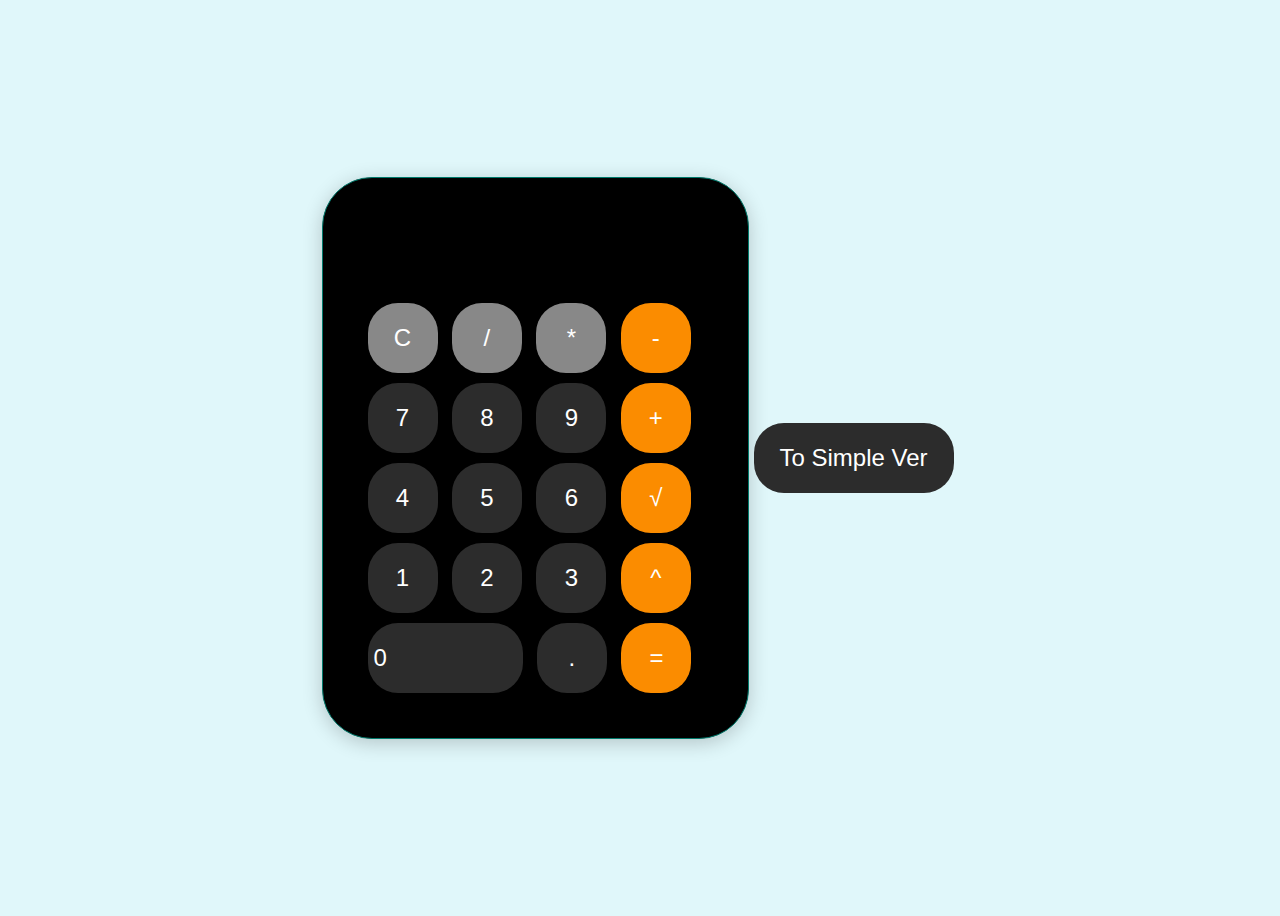
<file: index.html>
<!DOCTYPE html>
<html lang="en">
<head>
    <meta charset="UTF-8">
    <meta name="viewport" content="width=device-width, initial-scale=1.0">
    <title>Document</title>
    <link rel="stylesheet" href="style.css">
</head>
<body>

<div id="calculator">
    <input type="text" id="display" disabled>
    <div>
        <button class="special" onclick="clearDisplay()" id="g3">C</button>
        <button class="operator" onclick="appendToDisplay('/')" id="g1">/</button>
        <button class="operator" onclick="appendToDisplay('*')" id="g2">*</button>
        <button class="operator" onclick="appendToDisplay('-')" id="minus">-</button>
    </div>
    <div>
        <button onclick="appendToDisplay('7')" class="btnb">7</button>
        <button onclick="appendToDisplay('8')" class="btnb">8</button>
        <button onclick="appendToDisplay('9')" class="btnb">9</button>
        <button class="operator" onclick="appendToDisplay('+')" id="plus">+</button>
    </div>
    <div>
        <button onclick="appendToDisplay('4')" class="btnb">4</button>
        <button onclick="appendToDisplay('5')" class="btnb">5</button>
        <button onclick="appendToDisplay('6')" class="btnb">6</button>
        <button class="special" onclick="calculateSquareRoot()" id="divide">√</button>
    </div>
    <div>
        <button onclick="appendToDisplay('1')" class="btnb">1</button>
        <button onclick="appendToDisplay('2')" class="btnb">2</button>
        <button onclick="appendToDisplay('3')" class="btnb">3</button>
        <button class="special" onclick="calculateExponent()" id="multiply">^</button>
    </div>
    <div>
        <button onclick="appendToDisplay('0')" class="btn0">0</button>
        <button onclick="appendToDisplay('.')">.</button>
        <button class="special" onclick="calculateResult()" id="equal">=</button>
    </div>
</div>

<button id="navigate-button">To Simple Ver</button>
<script src="./script.js"></script>
</body>
</html>
</file>
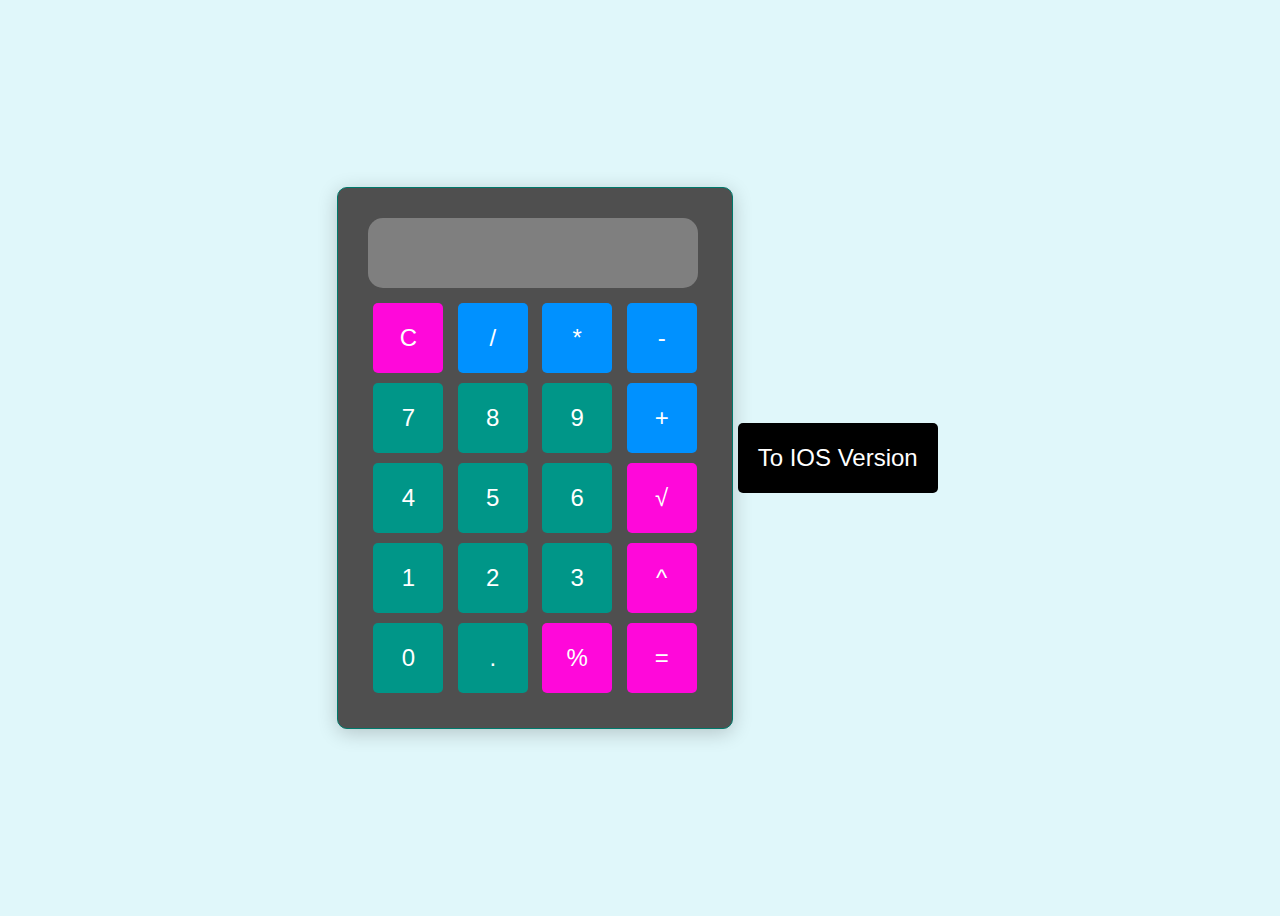
<file: index1.html>
<!DOCTYPE html>
<html lang="en">
<head>
    <meta charset="UTF-8">
    <meta name="viewport" content="width=device-width, initial-scale=1.0">
    <title>Colorful Calculator</title>
    <style>
        body {
            font-family: Arial, sans-serif;
            display: flex;
            justify-content: center;
            align-items: center;
            height: 100vh;
            background-color: #e0f7fa;
        }
        #calculator {
            border: 1px solid #00796b;
            border-radius: 10px;
            padding: 30px;
            background: #4f4f4f;
            box-shadow: 0 4px 20px rgba(0, 0, 0, 0.2);
        }
        #display {
            width: 93%;
            height: 50px;
            font-size: 24px;
            text-align: right;
            border-radius: 15px;
            padding: 10px;
            margin-bottom: 10px;
            border: none;
            color: white;
            background-color: #7f7f7f;
        }
        button {
            width: 70px;
            height: 70px;
            font-size: 24px;
            margin: 5px;
            border: none;
            border-radius: 5px;
            background-color: #009688;
            color: white;
            cursor: pointer;
            transition: background-color 0.3s;
        }
        button:hover {
            background-color: #00796b;
        }
        button:active {
            background-color: #004d40;
        }
        .operator {
            background-color: #0091ff;
        }
        .operator:hover {
            background-color: #0015fb;
        }
        .operator:active {
            background-color: #5eff00;
        }
        .special {
            background-color: #ff08da;
        }
        .special:hover {
            background-color: #e53935;
        }
        .special:active {
            background-color: #c62828;
        }
        #navigate-button{
            background-color: #000000;
            width: 200px;
        }
    </style>
</head>
<body>

<div id="calculator">
    <input type="text" id="display" disabled>
    <div>
        <button class="special" onclick="clearDisplay()">C</button>
        <button class="operator" onclick="appendToDisplay('/')">/</button>
        <button class="operator" onclick="appendToDisplay('*')">*</button>
        <button class="operator" onclick="appendToDisplay('-')">-</button>
    </div>
    <div>
        <button onclick="appendToDisplay('7')">7</button>
        <button onclick="appendToDisplay('8')">8</button>
        <button onclick="appendToDisplay('9')">9</button>
        <button class="operator" onclick="appendToDisplay('+')">+</button>
    </div>
    <div>
        <button onclick="appendToDisplay('4')">4</button>
        <button onclick="appendToDisplay('5')">5</button>
        <button onclick="appendToDisplay('6')">6</button>
        <button class="special" onclick="calculateSquareRoot()">√</button>
    </div>
    <div>
        <button onclick="appendToDisplay('1')">1</button>
        <button onclick="appendToDisplay('2')">2</button>
        <button onclick="appendToDisplay('3')">3</button>
        <button class="special" onclick="calculateExponent()">^</button>
    </div>
    <div>
        <button onclick="appendToDisplay('0')">0</button>
        <button onclick="appendToDisplay('.')">.</button>
        <button class="special" onclick="calculatePercentage()">%</button>
        <button class="special" onclick="calculateResult()">=</button>
    </div>
</div>
<button id="navigate-button">To IOS Version</button>
<script>
    let lastInput = '';

function clearDisplay() {
    document.getElementById('display').value = '';
    lastInput = '';
}

function appendToDisplay(value) {
    const display = document.getElementById('display');
    
    if (isNaN(value) && lastInput === value) return;

    
    if (value === '.' && display.value.includes('.')) return;

    display.value += value;
    lastInput = value;
}

function calculateResult() {
    try {
        const result = eval(document.getElementById('display').value);
        document.getElementById('display').value = result;
        lastInput = ''; 
    } catch (error) {
        document.getElementById('display').value = 'Error!';
        lastInput = '';
    }
}

function calculateSquareRoot() {
    const value = parseFloat(document.getElementById('display').value);
    document.getElementById('display').value = Math.sqrt(value);
    lastInput = '';
}

function calculateExponent() {
    const base = parseFloat(document.getElementById('display').value);
    const exponent = prompt("Enter exponent:");
    document.getElementById('display').value = Math.pow(base, exponent);
    lastInput = '';
}

function calculatePercentage() {
    const value = parseFloat(document.getElementById('display').value);
    document.getElementById('display').value = value / 100;
    lastInput = '';
}

document.getElementById('navigate-button').addEventListener('click', function() {
    window.location.href = 'index.html';
});
</script>
</body>
</html>
</file>
<file: style.css>
body {
    font-family: Arial, sans-serif;
    display: flex;
    justify-content: center;
    align-items: center;
    height: 100vh;
    background-color: #e0f7fa;
}
#calculator {
    border: 1px solid #00796b;
    border-radius: 50px;
    height: 480px;
    padding: 40px;
    background: #ffffff;
    box-shadow: 0 4px 20px rgba(0, 0, 0, 0.2);
    background-color: black;
}
#display {
    width: 93%;
    height: 50px;
    font-size: 24px;
    text-align: right;
    border: 1px solid #00796b;
    border-radius: 5px;
    padding: 10px;
    margin-bottom: 10px;
    color: white;
    margin-right: 15px;
    border: none;
    background-color: black;
}
button {
    width: 70px;
    height: 70px;
    font-size: 24px;
    margin: 5px;
    border: none;
    border-radius: 30px;
    color: white;
    background-color: rgb(44, 44, 44);
    cursor: pointer;
    transition: background-color 0.3s;
}
.operator {
    background-color: #ff9800;
}
.operator:hover {
    background-color: #fb8c00;
}
.operator:active {
    background-color: #ef6c00;
}
.special {
    background-color: #f44336;
}
.special:hover {
    background-color: #e53935;
}
.special:active {
    background-color: #c62828;
}
.btn0{
    width: 155px;
    text-align: left;
    background-color: rgb(44, 44, 44);
}
.bntb{
    background-color: rgb(73, 73, 73);
}

#equal , #divide , #minus , #multiply , #plus {
    background-color: #fb8c00;
}
#g1 , #g2 ,  #g3 {
    background-color: #888888;
}
.darkbtn{
    width: 300px;
}
#navigate-button{
    width: 200px;
}
</file>
